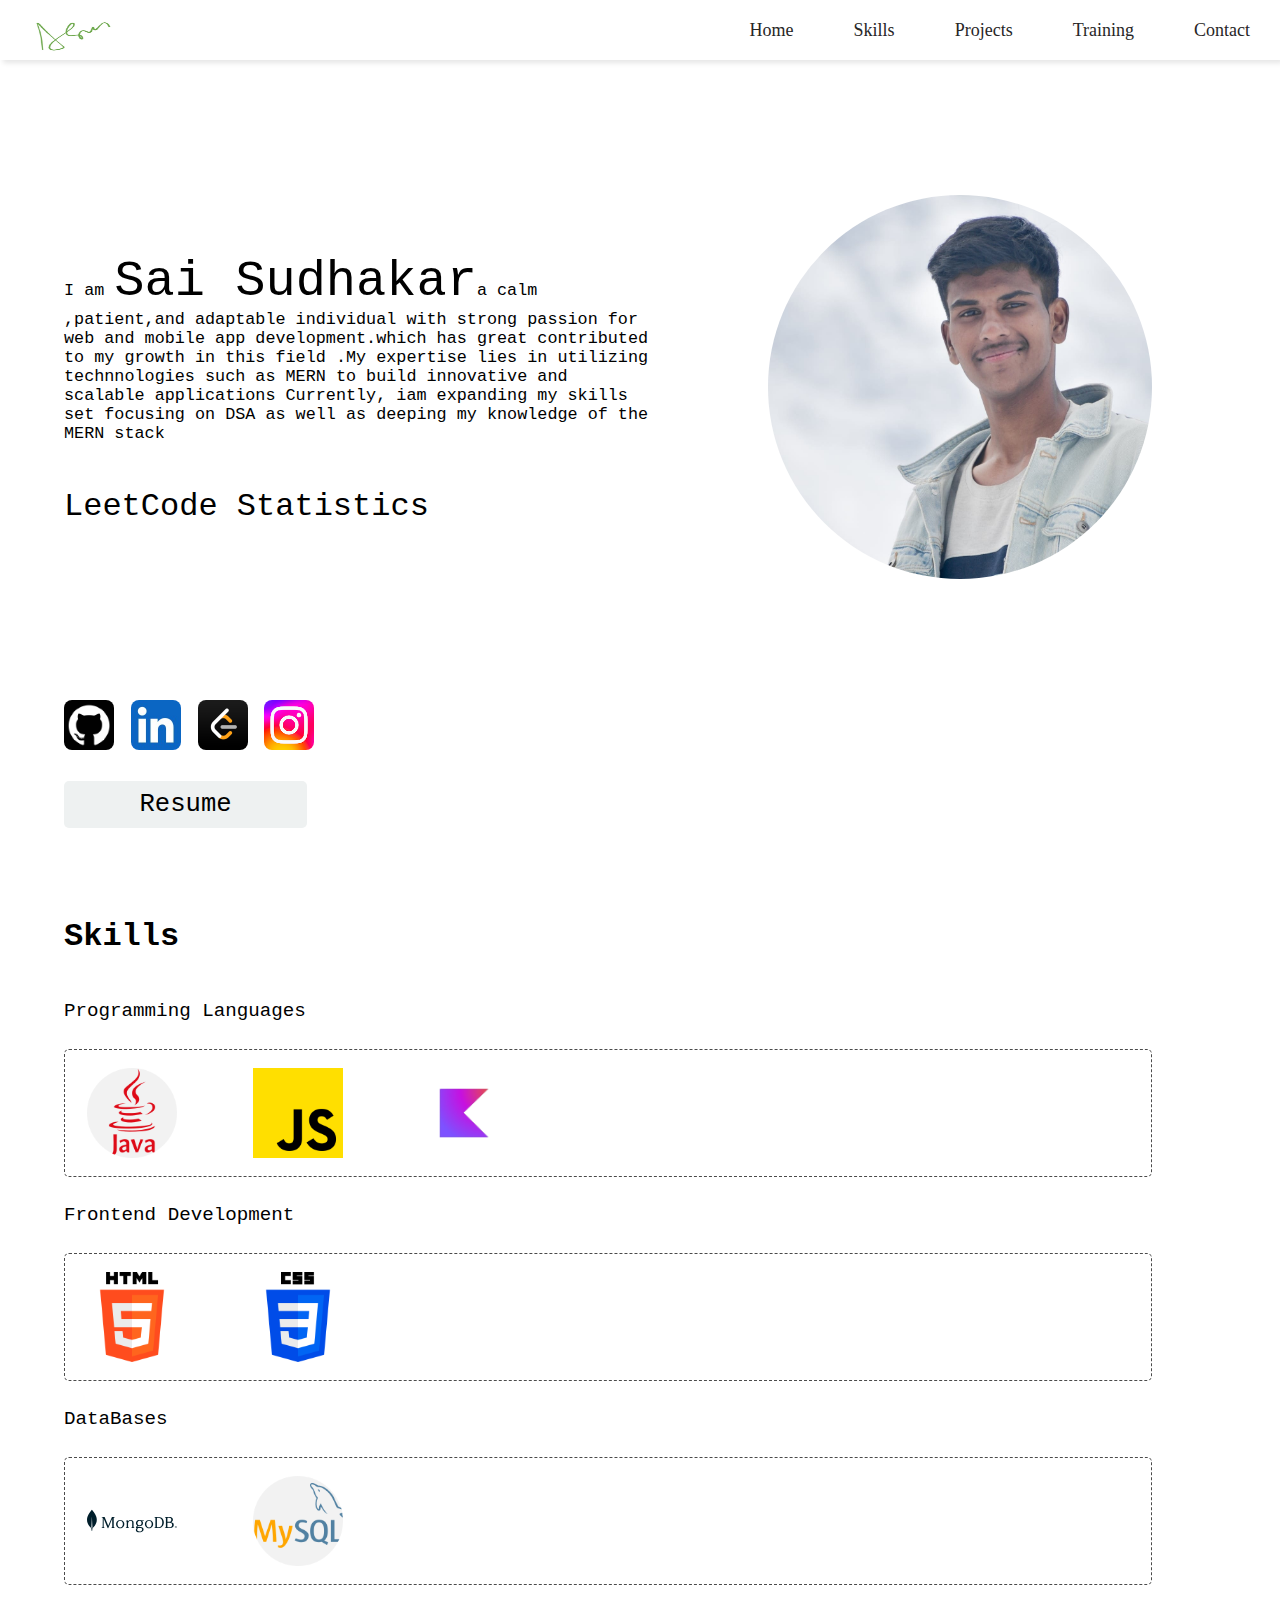
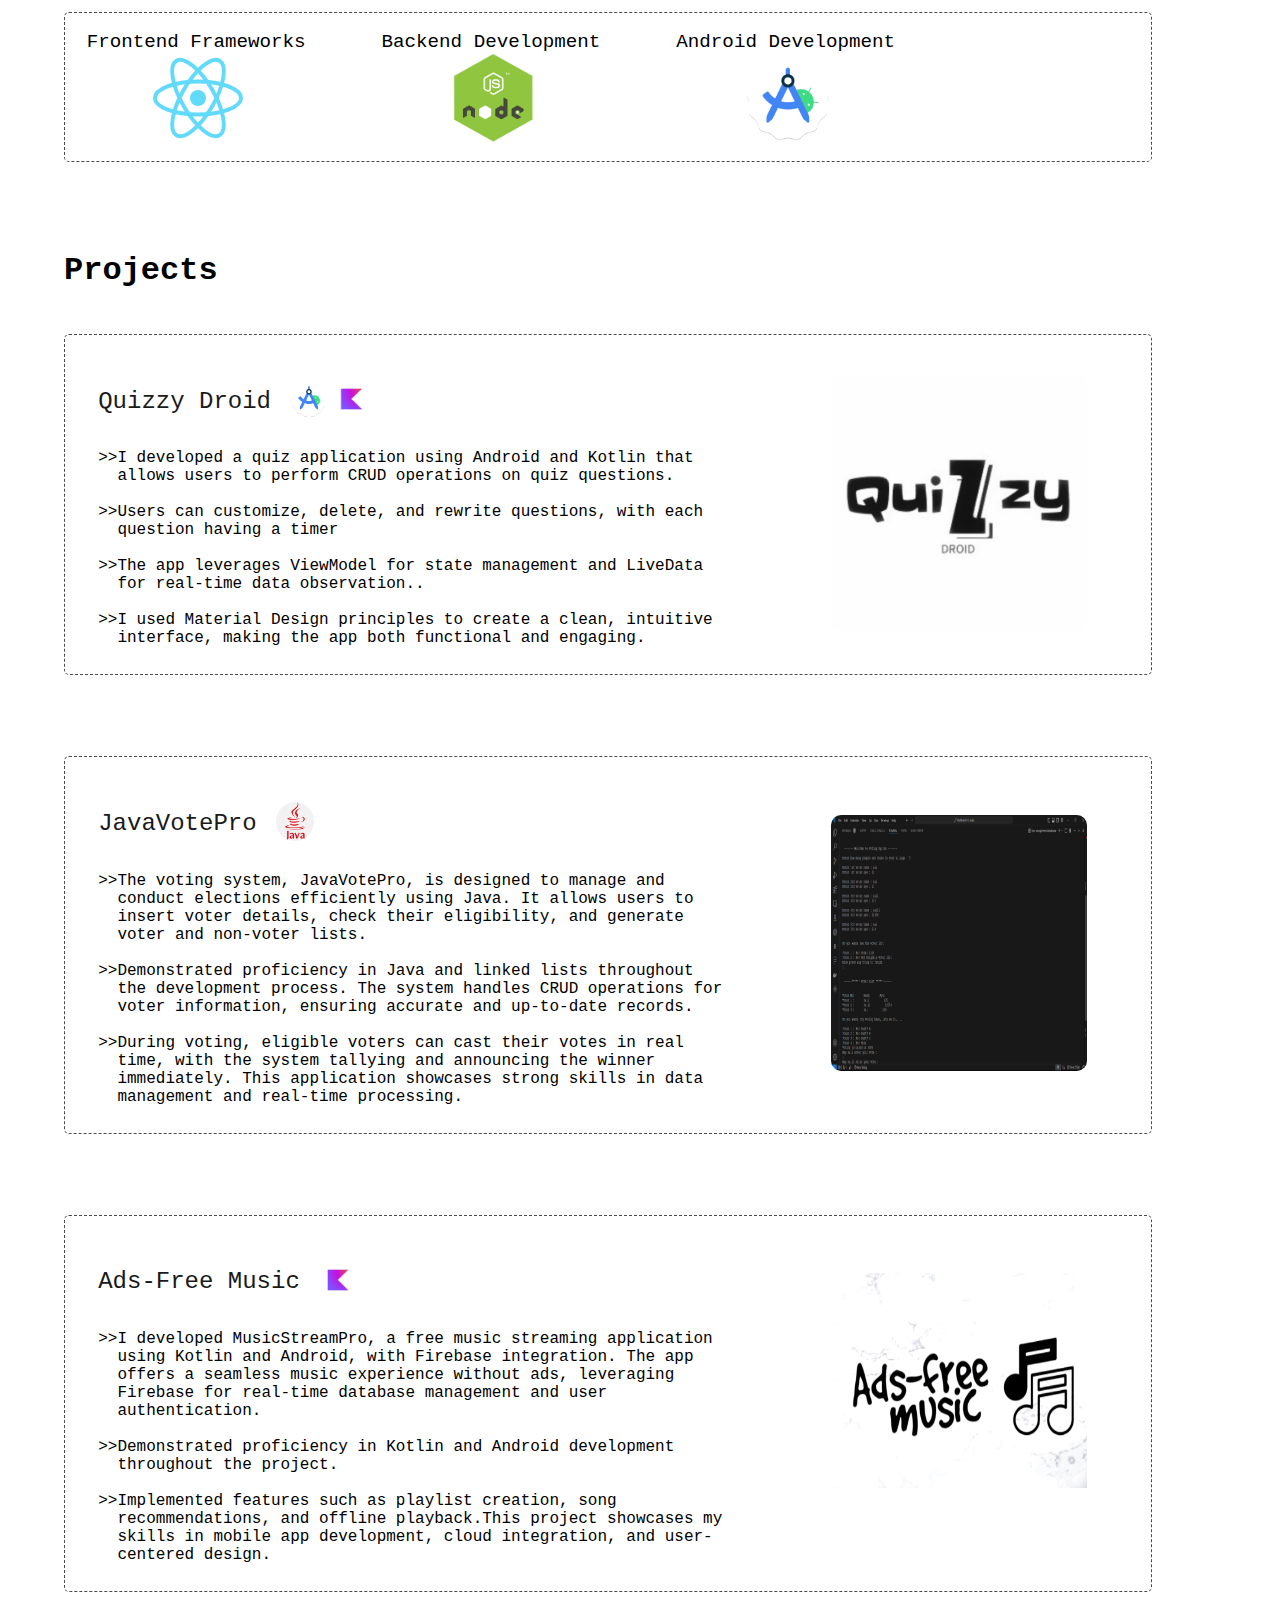
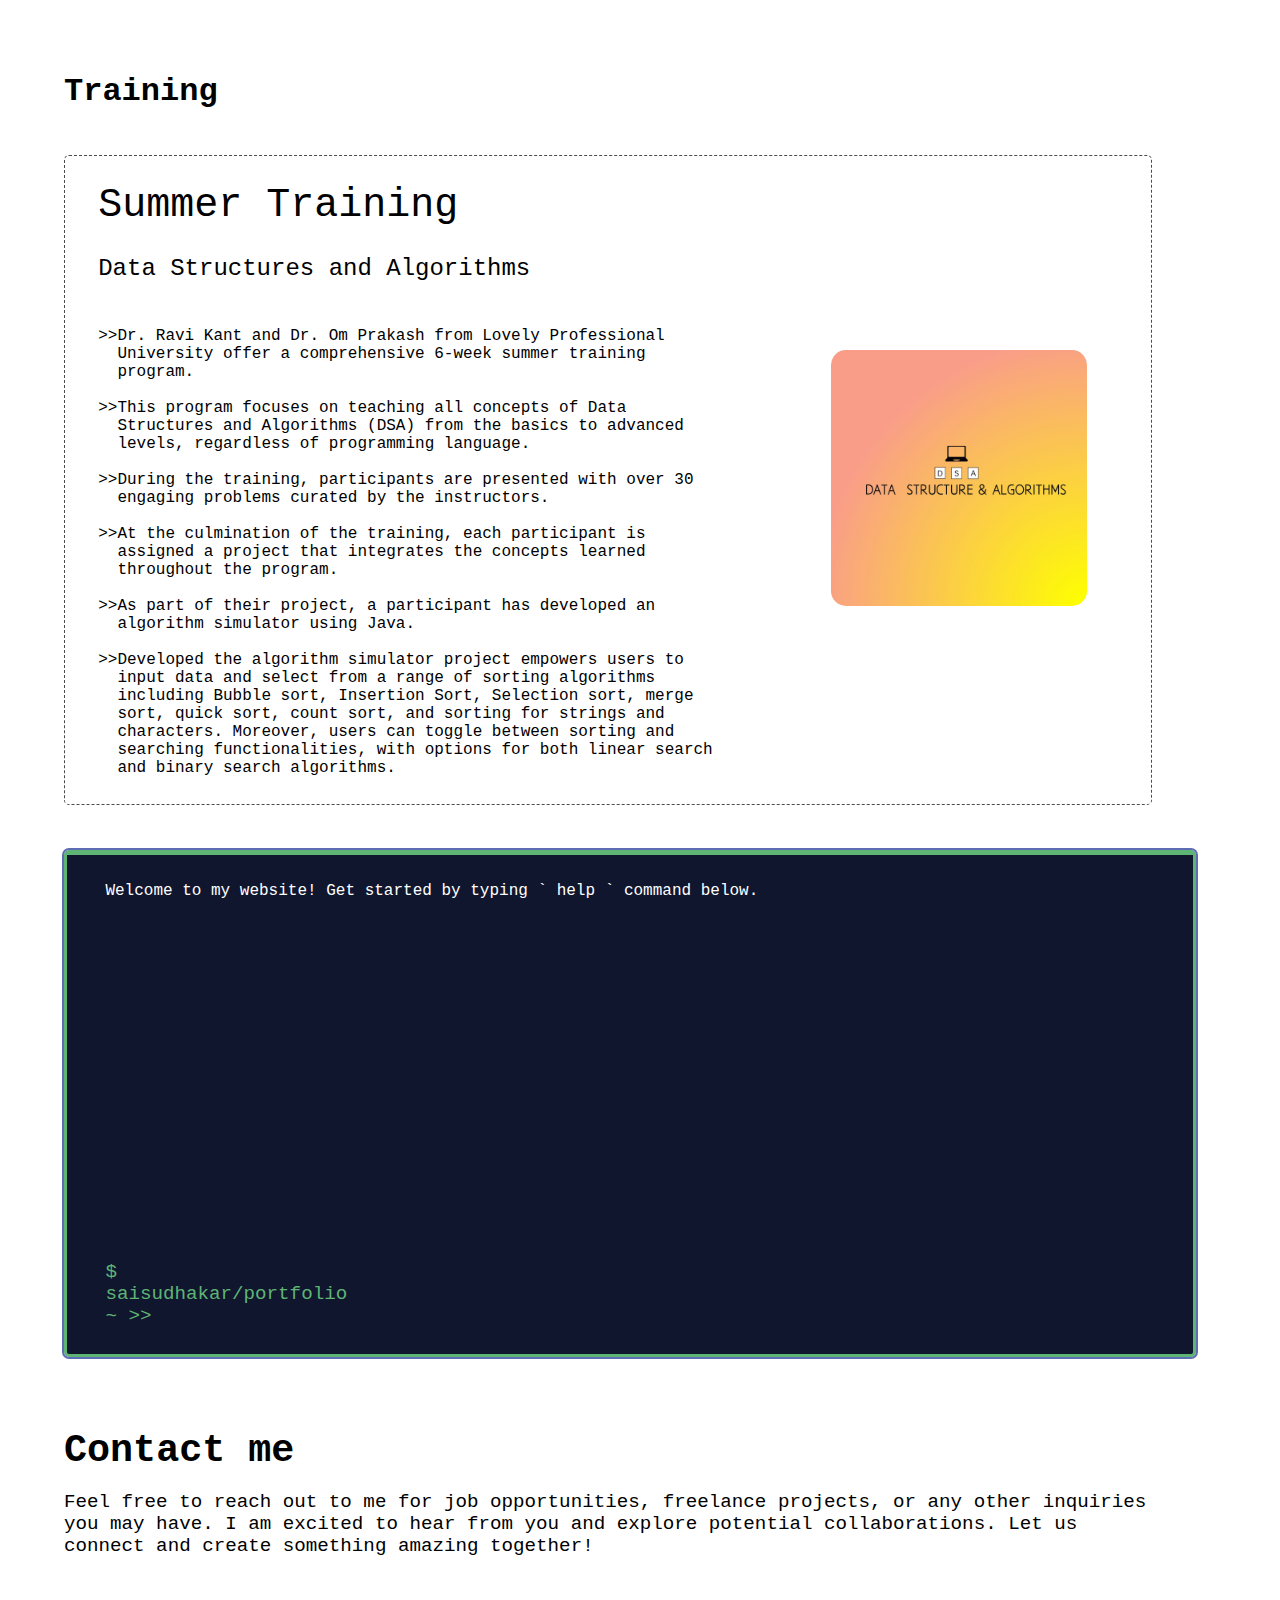
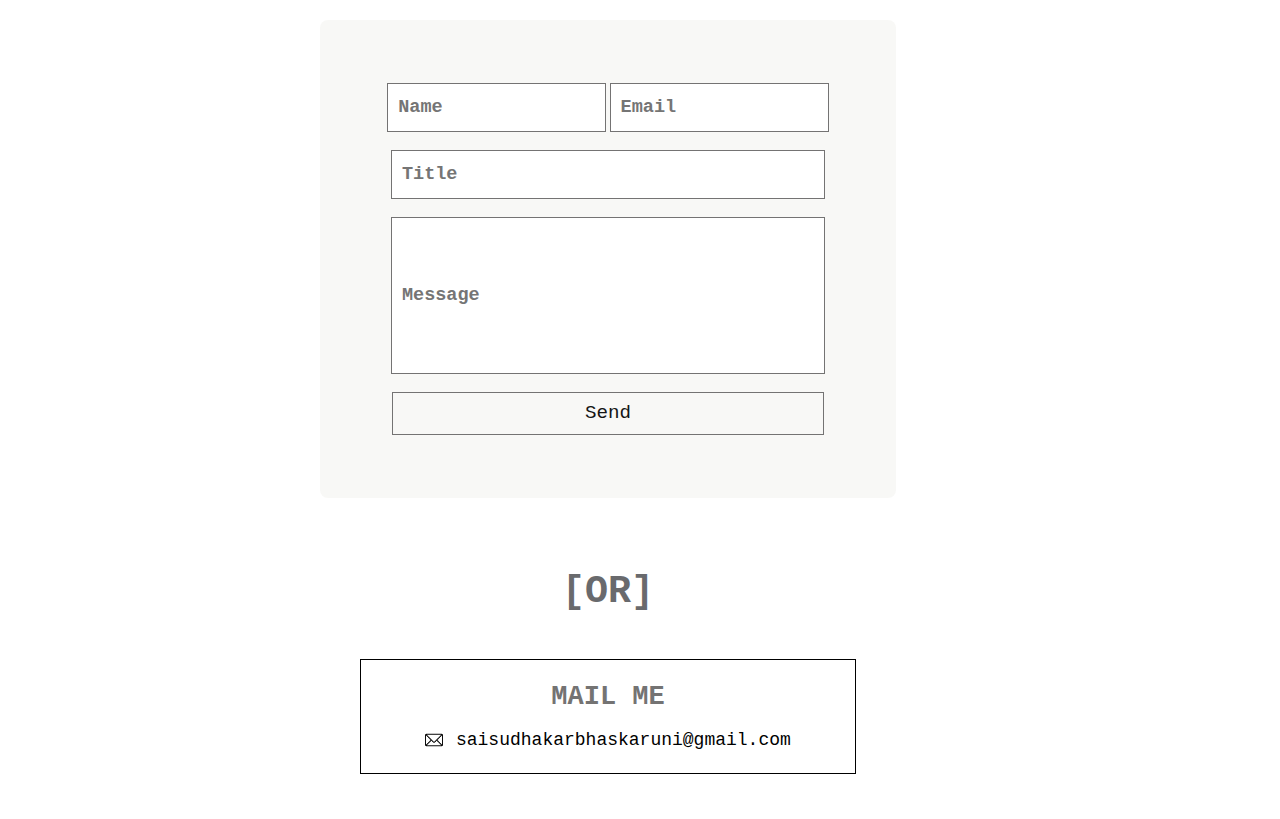
<file: Portfolio-H-C-main/index.html>
<!-- index.html -->

<!DOCTYPE html>
<html lang="en">
    <meta charset="UTF-8">
    <meta name="viewport" content="width=device-width, initial-scale=1.0">
    <title>Sai Sudhakar Portfolio</title>
    <link rel="stylesheet" href="./CSS/Styles.css">
    <script src="./JS/NavBar.js"></script>
    <script src="./JS/Info.js"></script>
    <script src="./JS/Training.js"></script>
</head>
<body>

    <!-- Navigation -->

    <nav>
        <ul class="sidebar">
            <li onclick="hideSideBar()"> <a href=""><svg xmlns="http://www.w3.org/2000/svg" height="24px" viewBox="0 -960 960 960" width="24px" fill="#000000"><path d="m256-200-56-56 224-224-224-224 56-56 224 224 224-224 56 56-224 224 224 224-56 56-224-224-224 224Z"/></svg></a> </li>
            <li> <a href="#information" onclick="smoothScroll('information'), hideSideBar()">Home</a> </li>
            <li> <a href="#skillsHeader" onclick="smoothScroll('skillsHeader'), hideSideBar()">Skills</a> </li>
            <li> <a href="#projectheader" onclick="smoothScroll('projectheader'), hideSideBar()">Projects</a> </li>
            <li> <a href="#training-header" onclick="smoothScroll('training-header'), hideSideBar()">Training</a> </li>
            <li> <a href="#contact-div" onclick="smoothScroll('contact-div'), hideSideBar()">Contact</a> </li>
        </ul>
        <ul>
            <li ><img class="sign" src="./images/sai2sign.jpg" onclick="location.reload()"/> </li>
            <li class="HideOnMobile"> <a href="#information" onclick="smoothScroll('information')">Home</a> </li>
            <li class="HideOnMobile"> <a href="#skillsHeader" onclick="smoothScroll('skillsHeader')">Skills</a> </li>
            <li class="HideOnMobile"> <a href="#projectheader" onclick="smoothScroll('projectheader')">Projects</a> </li>
            <li class="HideOnMobile"> <a href="#training-header" onclick="smoothScroll('training-header')">Training</a> </li>
            <li class="HideOnMobile"> <a href="#contact-div" onclick="smoothScroll('contact-div')">Contact</a> </li>
            <li class="menu-btn" onclick=showSideBar()> <a href="#"><svg xmlns="http://www.w3.org/2000/svg" height="24px" viewBox="0 -960 960 960" width="24px" fill="#000000"><path d="M120-240v-80h720v80H120Zm0-200v-80h720v80H120Zm0-200v-80h720v80H120Z"/></svg></a> </li>
        </ul>
    </nav>

    <!-- Information -->

    <info id="information" class="info-div">
        <div class="about">
            <span class="about-me">I am <span class="my-name">
                Sai Sudhakar</span>a calm ,patient,and adaptable individual with strong passion for web and mobile app development.which has great contributed to my growth in this field .My expertise lies in utilizing technnologies such as MERN to build innovative and scalable applications
            
                Currently, iam expanding my skills set focusing on DSA as well as deeping my knowledge of the MERN stack
            </span>
            <div class="leet-code">
                <h1 class="leet-header">LeetCode Statistics</h1>
                <div id="stats-container">
                    <script>
                        document.addEventListener('leetCodeStats', (event) => {
                            const data = event.detail;
                            const statsContent = `
                            <div class="leet-data-container">
                                <span class="problems-solved">Total problems solved</span>
                                <div class="leet-data">
                                    <div class="leet-data-easy" onclick="redirectToLeetCode()">
                                        <p class="easy">${data.easySolved}</p>
                                        <span class="leet-easy">Easy</span>
                                    </div>
                                    <div class="leet-data-medium" onclick="redirectToLeetCode()">
                                        <p>${data.mediumSolved}</p>
                                        <span class="leet-medium">Medium</span>
                                    </div>
                                    <div class="leet-data-hard" onclick="redirectToLeetCode()">
                                        <p>${data.hardSolved}</p>
                                        <span class="leet-hard">Hard</span>
                                    </div>
                                    
                                </div>
                            </div>
                                
                            `;
                            document.getElementById('stats-container').innerHTML = statsContent;
                        });
                    </script>
                </div>
            </div>
        </div>
        <div><img class="my-image" src="./images/sai3.jpg" onclick="location.reload()"/></div>
    </info>

    <links class="my-links">
        <img onclick="redirectToGithub()" class="icons" src="./images/github-icon.png" alt="Github">
        <img onclick="redirectToLinkedIn()" class="icons" src="./images/linkedin-icon.jpeg" alt="LinkedIn">
        <img onclick="redirectToLeetCode()" class="icons" src="./images/leetcode-icon.png" alt="LeetCode">
        <img onclick="redirectToInstagram()" class="icons" src="./images/instagram-icon.webp" alt="Instagram">
    </links>

    <resume>
        <div class="resume" onclick="openResume()">Resume</div>
    </resume>

    <h1 id="skillsHeader">Skills</h1>

    <skills id="my-skills">
        <span>Programming Languages</span>
        <div class="spacing">
            <img onclick="redirectToJava()" src="./images/java.png"/>
            <img onclick="redirectToJavaScript()" src="./images/javascript.png"/>
            <img onclick="redirectToKotlin()" src="./images/kotlinpng.png"/>
        </div>
        <span>Frontend Development</span>
        <div class="spacing">
            <img onclick="redirectToHtml()" src="./images/html.png"/>
            <img onclick="redirectToCss()" src="./images/css.png"/>
        </div>
        <span>DataBases</span>
        <div class="spacing">
            <img onclick="redirectToMongoDB()" src="./images/mogodb.svg"/>
            <img onclick="redirectToMysql()" src="./images/mysql.png"/>
        </div>
        <div class="frame-and-back spacing">
            <div>
                <span>Frontend Frameworks</span>
                <img onclick="redirectToReact()" src="./images/react.svg"/>
            </div>
            <div>
                <span>Backend Development</span>
                <img onclick="redirectToNodeJS()" src="./images/node-js.png"/>
            </div>
            <div>
                <span>Android Development</span>
                <img onclick="redirectToAndroid()" src="./images/Android-studio.webp"/>
            </div>
        </div>
    </skills>


    <h1 id="projectheader">Projects</h1>

    <projects id="my-projects">
        <div class="project-1">
            <div class="p-left">
                <div class="p-header">
                    <a href="./quizzy-droid.html" target="_blank">
                        <span class="p-name">Quizzy Droid</span>
                    </a>
                    <div class="p-techno">
                        <img onclick="redirectToAndroid()" src="./images/Android-studio.webp"/>
                        <img onclick="redirectToKotlin()" src="./images/kotlinpng.png"/>
                    </div>
                </div>
                <div class="p-info">
                    <span class="p-disc">>> </span>
                    <span class="p-disc"> I developed a quiz application using Android and Kotlin that allows users to perform CRUD operations on quiz questions. </span>
                </div>
                <br>
                <div class="p-info">
                    <span class="p-disc">>>  </span>
                    <span class="p-disc">Users can customize, delete, and rewrite questions, with each question having a timer</span>
                </div>
                <br>
                <div class="p-info">
                    <span class="p-disc">>>  </span>
                    <span class="p-disc">The app leverages ViewModel for state management and LiveData for real-time data observation..</span>
                </div>
                <br>
                <div class="p-info">
                    <span class="p-disc">>>  </span>
                    <span class="p-disc">I used Material Design principles to create a clean, intuitive interface, making the app both functional and engaging.</span>
                </div>
            </div>
            <div class="p-right">
                <a href="./quizzy-droid.html" target="_blank">
                    <img src="./images/qd1.jpg"/>
                </a>
            </div>
        </div>

        <div class="project-1">
            <div class="p-left">
                <div class="p-header">
                    <a href="./algo-simulator.html" target="_blank">
                        <span class="p-name">JavaVotePro</span>
                    </a>
                    <div class="p-techno">
                        <img onclick="redirectToJava()" src="./images/java.png"/>
                    </div>
                </div>
                <div class="p-info">
                    <span class="p-disc">>>  </span>
                    <span class="p-disc">The voting system, JavaVotePro, is designed to manage and conduct elections efficiently using Java. It allows users to insert voter details, check their eligibility, and generate voter and non-voter lists.
                    </span>
                </div>
                <br>
                <div class="p-info">
                    <span class="p-disc">>>  </span>
                    <span class="p-disc">Demonstrated proficiency in Java and linked lists throughout the development process. The system handles CRUD operations for voter information, ensuring accurate and up-to-date records.

                    </span>
                </div>
                <br>
                <div class="p-info">
                    <span class="p-disc">>>  </span>
                    <span class="p-disc"> During voting, eligible voters can cast their votes in real time, with the system tallying and announcing the winner immediately. This application showcases strong skills in data management and real-time processing.
                    </span>
                </div>
                
            </div>
            <div class="p-right">
                <a href="./algo-simulator.html" target="_blank">
                    <img src="./images/voting-application.png"/>
                </a>
            </div>
        </div>

        <div class="project-1">
            <div class="p-left">
                <div class="p-header">
                    <a href="" target="_blank">
                        <span class="p-name">Ads-Free Music</span>
                    </a>
                    <div class="p-techno">
                        <img onclick="redirectToJava()" src="./images/kotlinpng.png"/>
                    </div>
                </div>
                <div class="p-info">
                    <span class="p-disc">>>  </span>
                    <span class="p-disc">I developed MusicStreamPro, a free music streaming application using Kotlin and Android, with Firebase integration. The app offers a seamless music experience without ads, leveraging Firebase for real-time database management and user authentication.
                    </span>
                </div>
                <br>
                <div class="p-info">
                    <span class="p-disc">>>  </span>
                    <span class="p-disc">Demonstrated proficiency in Kotlin and Android development throughout the project. 

                    </span>
                </div>
                <br>
                <div class="p-info">
                    <span class="p-disc">>>  </span>
                    <span class="p-disc"> Implemented features such as playlist creation, song recommendations, and offline playback.This project showcases my skills in mobile app development, cloud integration, and user-centered design.
                    </span>
                </div>
                
            </div>
            <div class="p-right">
                <a href="./algo-simulator.html" target="_blank">
                    <img src="./images/Designer.png"/>
                </a>
            </div>
        </div>

    </projects>






    <h1 id="training-header">Training</h1>
    <training class="project-1">
        <div class="t-left">
            <span class="t1-name">Summer Training</span>
            <span class="t2-name">Data Structures and Algorithms</span>
            <div class="p-info">
                <span class="p-disc">>>  </span>
                <span class="p-disc">Dr. Ravi Kant and Dr. Om Prakash from Lovely Professional University offer a comprehensive 6-week summer training program.
                </span>
            </div>
            <br>
            <div class="p-info">
                <span class="p-disc">>>  </span>
                <span class="p-disc">This program focuses on teaching all concepts of Data Structures and Algorithms (DSA) from the basics to advanced levels, regardless of programming language.
                </span>
            </div>
            <br>
            <div class="p-info">
                <span class="p-disc">>>  </span>
                <span class="p-disc">During the training, participants are presented with over 30 engaging problems curated by the instructors.
                </span>
            </div>
            <br>
            <div class="p-info">
                <span class="p-disc">>>  </span>
                <span class="p-disc">At the culmination of the training, each participant is assigned a project that integrates the concepts learned throughout the program.</span>
            </div>
            <br>
            <div class="p-info">
                <span class="p-disc">>>  </span>
                <span class="p-disc">As part of their project, a participant has developed an algorithm simulator using Java.</span>
            </div>
            <br>
            <div class="p-info">
                <span class="p-disc">>>  </span>
                <span class="p-disc">Developed the algorithm simulator project empowers users to input data and select from a range of sorting algorithms including Bubble sort, Insertion Sort, Selection sort, merge sort, quick sort, count sort, and sorting for strings and characters. Moreover, users can toggle between sorting and searching functionalities, with options for both linear search and binary search algorithms.</span>
            </div>
        </div>
        <div class="t-right">
            <a href="./algo-simulator.html" target="_blank">
                <img src="./images/dsa.jpg"/>
            </a>
        </div>
    </training>

    <terminal>
        <div id="my-terminal">
            <div>Welcome to my website! Get started by typing ` help ` command below.</div>
            <br>
            <div id="output"></div>
            <br>
            <div id="input-container">
                <label for="command-input" id="prompt">$ saisudhakar/portfolio ~ >> </label> <input type="text" id="command-input" autocomplete="off">
            </div>
        </div>
    </terminal>

    <contact id="contact-div">
        <h1 class="contact-text-1">Contact me</h1>
        <span class="contact-text-2">Feel free to reach out to me for job opportunities, freelance projects, or any other inquiries you may have. I am excited to hear from you and explore potential collaborations. Let us connect and create something amazing together!</span>
        <div class="contact-container">
            <div class="name-email-container">
                <input class="contact-name" type="text" id="name" autocomplete="off" placeholder="Name">
                <input class="contact-email" type="email" id="email" autocomplete="off" placeholder="Email">
            </div>
            <input class="contact-title contact-same" type="text" id="title" autocomplete="off" placeholder="Title">
            <input class="contact-message contact-same" type="text" id="message" autocomplete="off" placeholder="Message">
            <a href="mailto:saisudhakarbhaskaruni@gmail.com?subject=For Placement/InternShip...." class="contact-btn contact-same" onclick="return validateForm()">Send</a>

        </div>
        <alternate>
            <h1>[OR]</h1>
            <div onclick="(window.location.href = 'mailto:saisudhakarbhaskaruni@gmail.com')">
                <span class="contact-text-4">MAIL ME</span>
                <my-mail>
                    <img src="./images/email.png"/> 
                    <span class="contact-text-5">saisudhakarbhaskaruni@gmail.com</span>
                </my-mail>
            </div>
        </alternate>
    </contact>
    
</body>
</html>
</file>
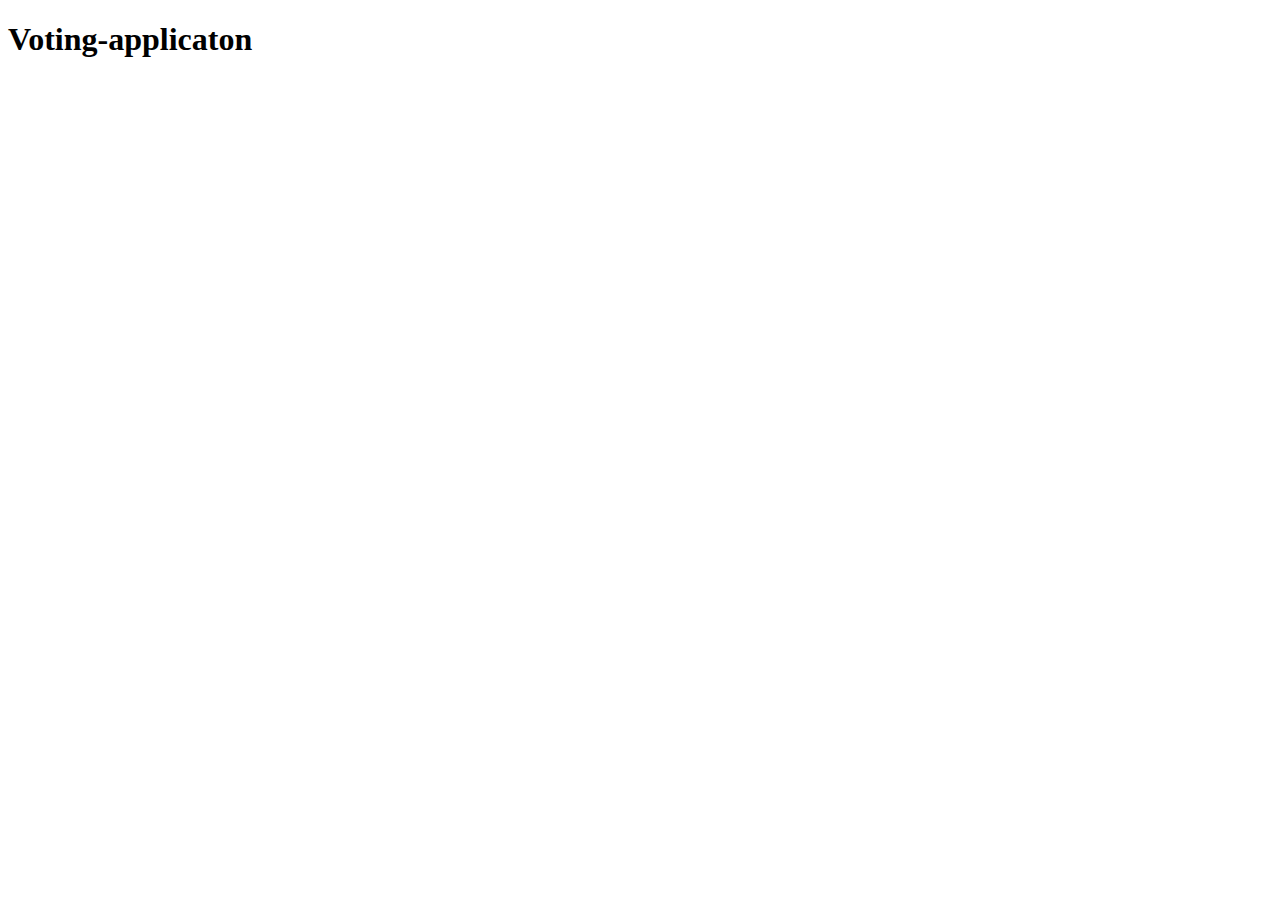
<file: Portfolio-H-C-main/algo-simulator.html>
<!DOCTYPE html>
<html lang="en">
<head>
    <meta charset="UTF-8">
    <meta name="viewport" content="width=device-width, initial-scale=1.0">
    <title>Voting-applicaton</title>
</head>
<body>
    <h1>Voting-applicaton</h1>
</body>
</html>
</file>
<file: Portfolio-H-C-main/CSS/Styles.css>
@import "NavBar.css";
@import "Info.css";
@import "skills.css";
@import "project.css";
@import "training.css";
@import "terminal.css";
@import "contact.css";
</file>
